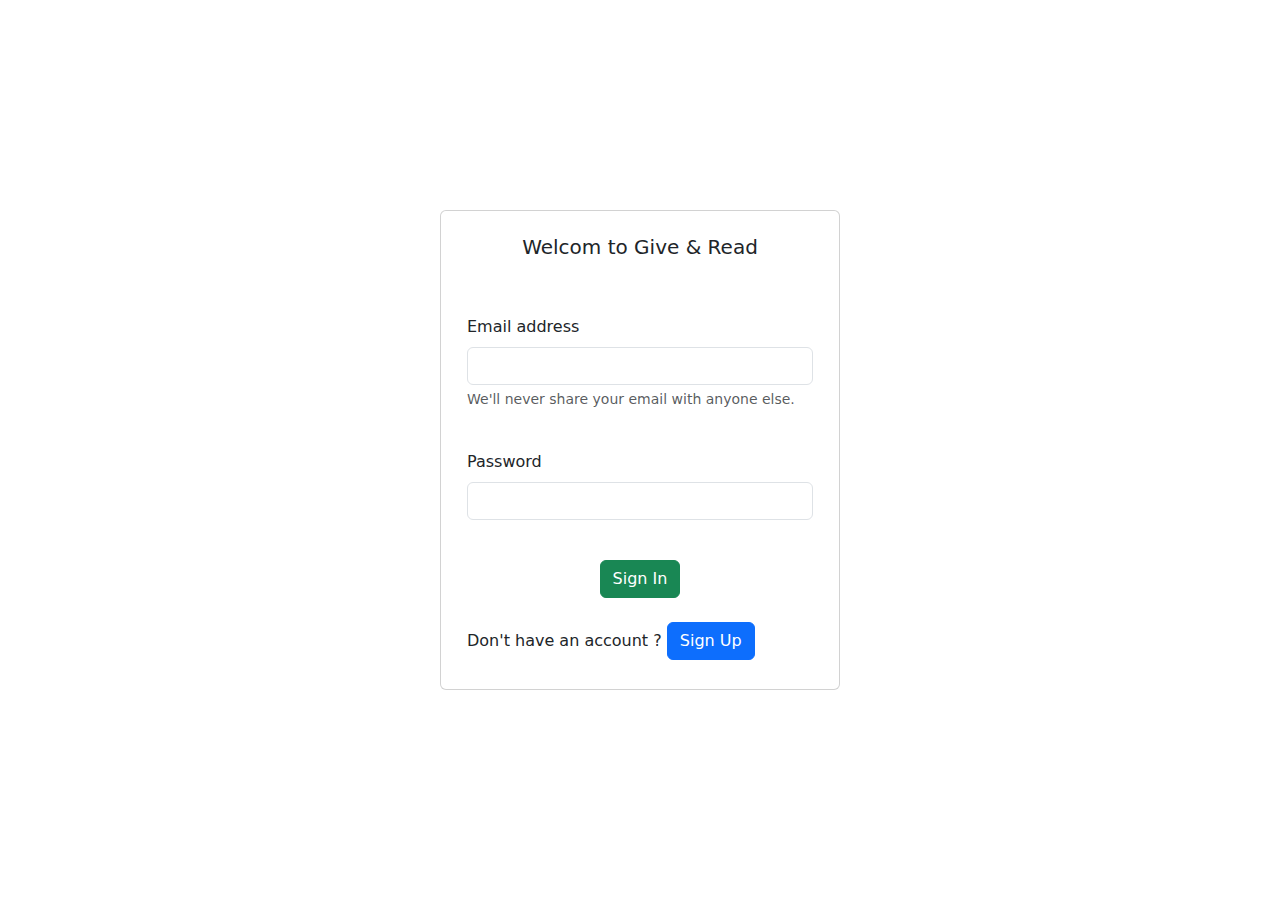
<file: templates/login.html>
<!DOCTYPE html>
<html lang="en" >
<head>
    <meta charset="UTF-8">
    <meta name="viewport" content="width=device-width, initial-scale=1.0">
    <link href="https://cdn.jsdelivr.net/npm/bootstrap@5.3.3/dist/css/bootstrap.min.css" rel="stylesheet" integrity="sha384-QWTKZyjpPEjISv5WaRU9OFeRpok6YctnYmDr5pNlyT2bRjXh0JMhjY6hW+ALEwIH" crossorigin="anonymous">
    
    <title>Login/Signup</title>
</head>
<body >
    <div class="d-flex justify-content-center align-items-center vh-100">

    
    <div class="card " style="padding:0 10px; width: 25rem; height: 30rem;">
        <div class="card-body">
          <h5 class="card-title pt-2 pb-4 text-center">Welcom to Give & Read</h5>
          <form>

                <br>

                <div class="mb-3">
                  <label for="email" class="form-label">Email address</label>
                  <input type="email" class="form-control" id="email" aria-describedby="emailHelp">
                  <div id="emailHelp" class="form-text">We'll never share your email with anyone else.</div>
                </div>
                
                <br>

                <div class="mb-3">
                  <label for="password" class="form-label">Password</label>
                  <input type="password" class="form-control" id="password">
                </div>
                
                <br>

                <div class="d-flex justify-content-around">
                  <button type="submit" id="signInBtn" class="btn btn-success">Sign In</button>
                  <!-- <button type="submit" id="signOutBtn" class="btn btn-primary">Sign out</button> -->
                </div>

                <br>
                

                <div>
                  Don't have an account ? 
                  <a href="/signup" id="signUpBtn" class="btn btn-primary ">Sign Up</a>
                </div>

        </form>
        </div>
      </div>

    </div>

    <script src="https://cdn.jsdelivr.net/npm/bootstrap@5.3.3/dist/js/bootstrap.bundle.min.js" integrity="sha384-YvpcrYf0tY3lHB60NNkmXc5s9fDVZLESaAA55NDzOxhy9GkcIdslK1eN7N6jIeHz" crossorigin="anonymous"></script>

</body>
</html>
</file>
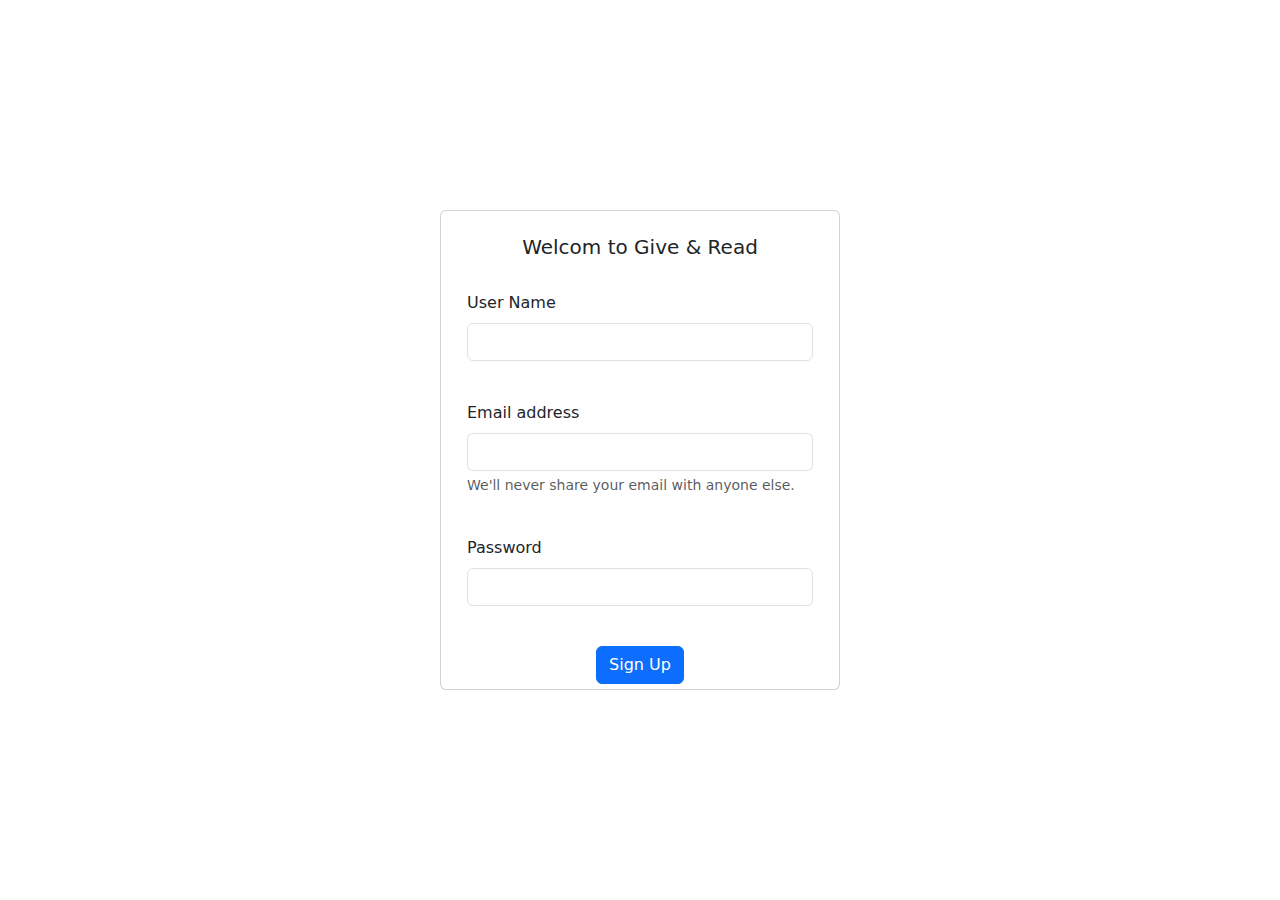
<file: templates/signup.html>
<!DOCTYPE html>
<html lang="en" >
<head>
    <meta charset="UTF-8">
    <meta name="viewport" content="width=device-width, initial-scale=1.0">
    <link href="https://cdn.jsdelivr.net/npm/bootstrap@5.3.3/dist/css/bootstrap.min.css" rel="stylesheet" integrity="sha384-QWTKZyjpPEjISv5WaRU9OFeRpok6YctnYmDr5pNlyT2bRjXh0JMhjY6hW+ALEwIH" crossorigin="anonymous">
    
    <title>Login/Signup</title>
</head>
<body >
    <div class="d-flex justify-content-center align-items-center vh-100">

    
    <div class="card " style="padding:0 10px; width: 25rem; height: 30rem;">
        <div class="card-body">
          <h5 class="card-title pt-2 pb-4 text-center">Welcom to Give & Read</h5>
          <form>
                
             

                <div class="mb-3">
                  <label for="username" class="form-label">User Name</label>
                  <input type="text" class="form-control" id="username" name="username">
                </div>
                
                <br>

                
                

                <div class="mb-3">
                  <label for="email" class="form-label">Email address</label>
                  <input type="email" class="form-control" id="email" aria-describedby="emailHelp">
                  <div id="emailHelp" class="form-text">We'll never share your email with anyone else.</div>
                </div>
                
                <br>

                <div class="mb-3">
                  <label for="password" class="form-label">Password</label>
                  <input type="password" class="form-control" id="password">
                </div>
                
                <br>

                <div class="d-flex justify-content-around">
                  <button type="submit" id="signUpBtn" class="btn btn-primary ">Sign Up</button>
                  <!-- <button type="submit" id="signOutBtn" class="btn btn-primary">Sign out</button> -->
                </div>

             
        </form>
        </div>
      </div>

    </div>

    <script src="https://cdn.jsdelivr.net/npm/bootstrap@5.3.3/dist/js/bootstrap.bundle.min.js" integrity="sha384-YvpcrYf0tY3lHB60NNkmXc5s9fDVZLESaAA55NDzOxhy9GkcIdslK1eN7N6jIeHz" crossorigin="anonymous"></script>

</body>
</html>
</file>
